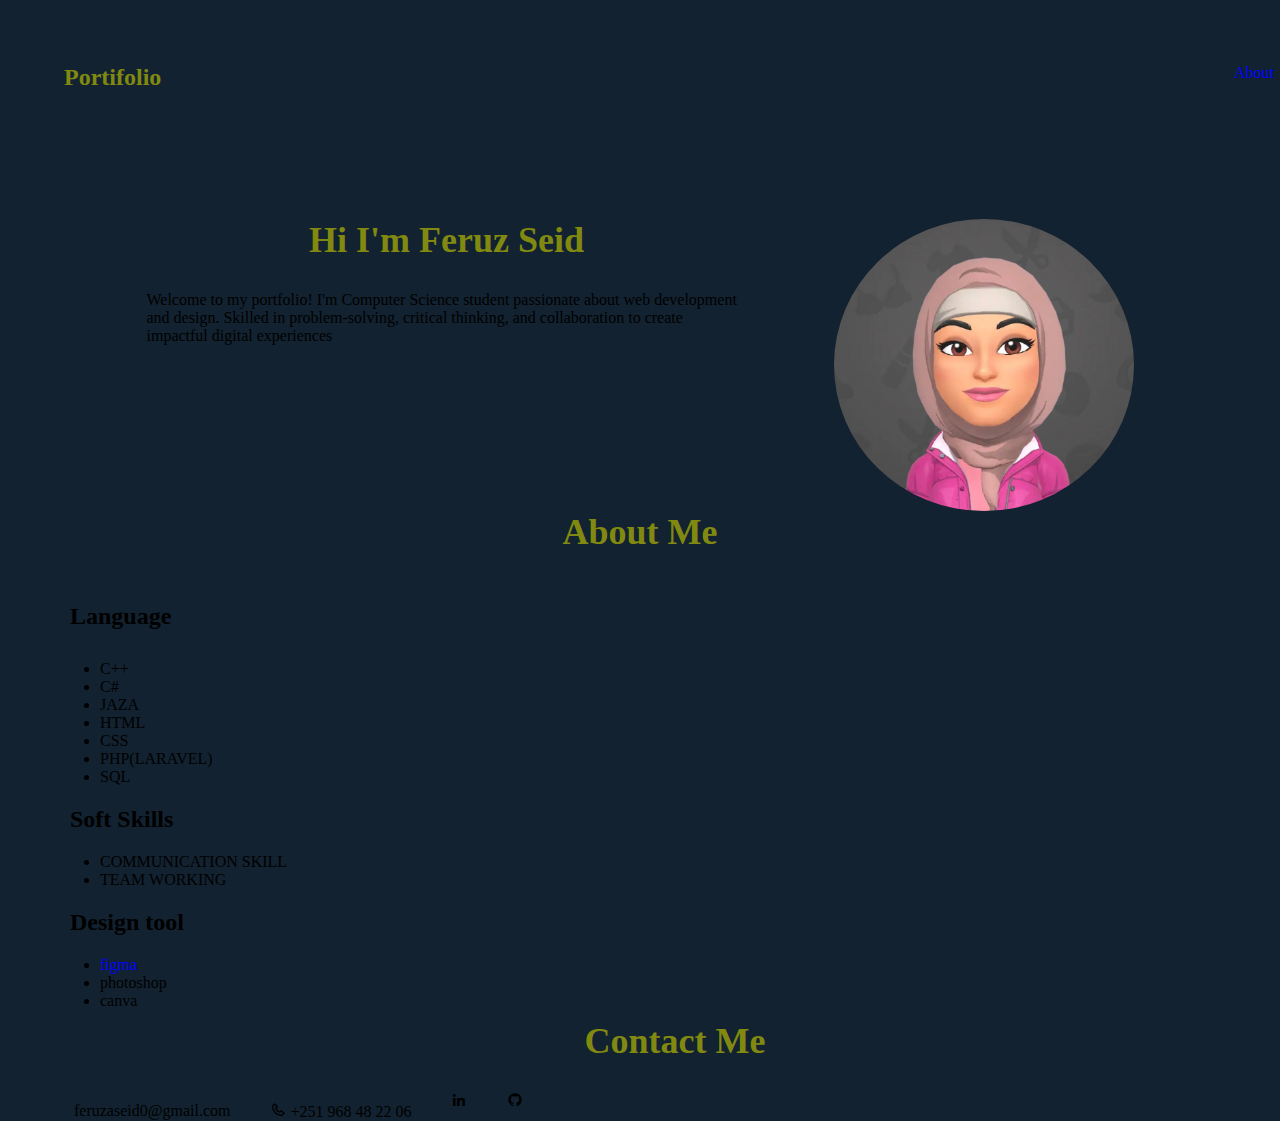
<file: index.html>
<!DOCTYPE html>
<html lang="en">
<head>
    <meta charset="UTF-8">
    <meta name="viewport" content="width=device-width, initial-scale=1.0">
    <link rel="stylesheet" href="port2.css">
    <!-- <link rel="stylesheet" href="https://upkg.com/boxicons@2'1'4/css/boxicons.min.css"> -->
    <link href='https://unpkg.com/boxicons@2.1.4/css/boxicons.min.css' rel='stylesheet'>

    <title>Personal Information</title>
</head>
<style>


  header nav ul {
  display: flex;
  gap: 0px; 
  list-style: none;
}
.main {
  display: flex;
  justify-content: space-around; 
  flex-wrap: wrap; 
  gap: 50px; 
}

.main .two {
  max-width: 600px; 
}
.contact-info {
    display: flex;          
    gap: 40px;              
    flex-wrap: wrap;       
}
section h1 {
    margin-bottom: 30px;       
    color:rgb(129, 137, 16);
    font-size: 36px;
    text-align: center;
}
section h2 {
    margin-left: 70px;
    padding-top: 20px;
    padding-bottom: 20px;
    
}
section ul {
    padding-left: 100px;
}
#contact{
    margin-left: 70px;
    
}
.fig{
    color: blue;
}

</style>
<body>
    <header > 
        <h2 style="color: rgb(129, 137, 16)">Portifolio</h2>
        <nav>
            <ul>
       
        <li><a href="#about" class="ho" style="color: blue;">About</a></li>
       
        <li><a href="#contact" class="ho" style="color: blue;">Contact</a></li>
        </ul>
    </nav>
    </header>
    <section>
        
        <div class="main">
            
               
           
            <div class="two">
            <h1>Hi I'm Feruz Seid</h1>

            <p>Welcome to my portfolio! I'm Computer Science student passionate about web development and design.
            Skilled in problem-solving, critical thinking, and collaboration to create impactful digital experiences</p>
            
        </div>
          <img src="bitmoji.jpg" class="img">
        
        </div>
       
    </section>
    <section id="about">
        
            <h1>About Me</h1>
            <h2>Language</h2>
            <P>
                <UL>
                    <LI> C++ </LI>
                    <LI> C# </LI>
                    <LI> JAZA </LI>
                    <LI> HTML </LI>
                    <LI> CSS </LI>
                    <li>PHP(LARAVEL)</li>
                    <li>SQL</li>
                    
                </ul>
        
            <H2>Soft Skills</H2>
                <ul>
                    <LI> COMMUNICATION SKILL </LI>
                    <LI> TEAM WORKING </LI>
                </UL>
        
                <h2>Design tool</h2>
                <ul>
                    <li > <a class="fig" href="https://www.figma.com/design/tHPGj6M3L3LewIxpOYUAmX/Anbassa-Smart-Bus?node-id=11-285&t=sdrU14jl9RIptKyp-1">figma</a></li>
                    <li>photoshop</li>
                    <li>canva</li>
                </ul>
            </P>
            <section id="contact">
                <h1>Contact Me</h1>
            
                <div class="contact-info">
                    <p><i class='bx bx-mail-open'></i> 
                       <a href="mailto:feruzaseid0@gmail.com" style="color: black";>feruzaseid0@gmail.com</a>
                    </p>
                    <p><i class='bx bx-phone'></i> 
                       <a href="tel:+251968482206 "style="color: black;"> +251 968 48 22 06</a>
                    </p>
                
                    <a href="https://linkedin.com/in/feruza-seid-48ba012ba" target="_blank">
                        <i class='bx bxl-linkedin' style="color: black;" ></i>
                    </a>
                    <a href="https://github.com/feruz-a" target="_blank">
                        <i class='bx bxl-github' style="color: black;"></i>
                    </a>
                </div>
                
            </section>
            
</body>
</html>
</file>
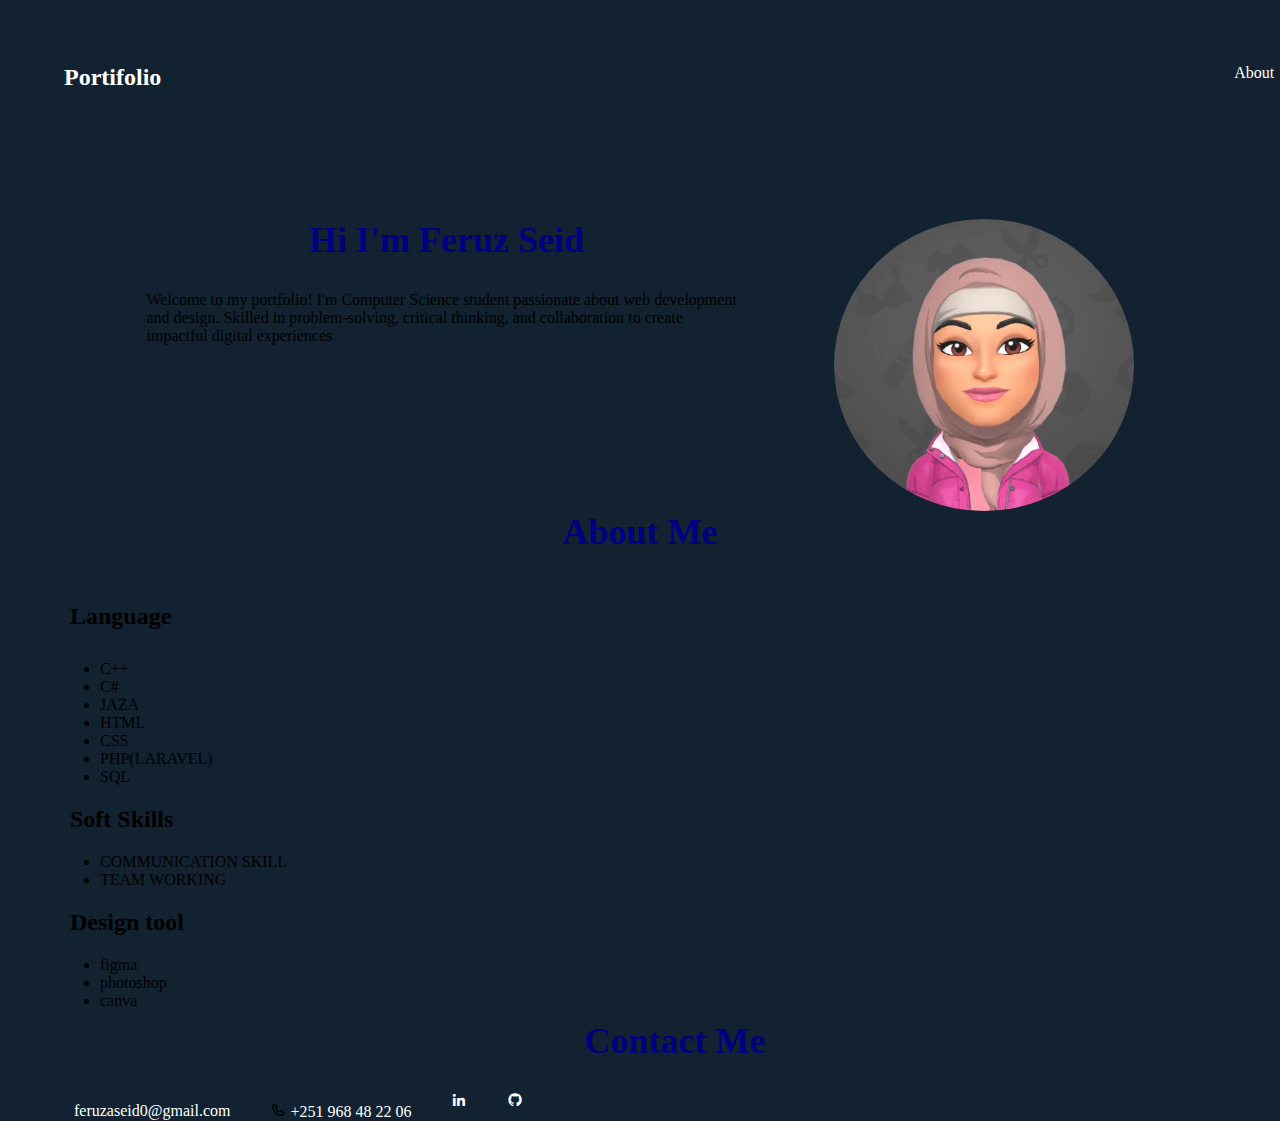
<file: port.html>
<!DOCTYPE html>
<html lang="en">
<head>
    <meta charset="UTF-8">
    <meta name="viewport" content="width=device-width, initial-scale=1.0">
    <link rel="stylesheet" href="port2.css">
    <!-- <link rel="stylesheet" href="https://upkg.com/boxicons@2'1'4/css/boxicons.min.css"> -->
    <link href='https://unpkg.com/boxicons@2.1.4/css/boxicons.min.css' rel='stylesheet'>

    <title>Personal Information</title>
</head>
<style>


  header nav ul {
  display: flex;
  gap: 0px; 
  list-style: none;
}
.main {
  display: flex;
  justify-content: space-around; 
  flex-wrap: wrap; 
  gap: 50px; 
}

.main .two {
  max-width: 600px; 
}
.contact-info {
    display: flex;          
    gap: 40px;              
    flex-wrap: wrap;       
}
section h1 {
    margin-bottom: 30px;       
    color: navy;
    font-size: 36px;
    text-align: center;
}
section h2 {
    margin-left: 70px;
    padding-top: 20px;
    padding-bottom: 20px;
    
}
section ul {
    padding-left: 100px;
}
#contact{
    margin-left: 70px;
    
}

</style>
<body>
    <header > 
        <h2>Portifolio</h2>
        <nav>
            <ul>
       
        <li><a href="#about" class="ho">About</a></li>
       
        <li><a href="#contact" class="ho">Contact</a></li>
        </ul>
    </nav>
    </header>
    <section>
        
        <div class="main">
            
               
           
            <div class="two">
            <h1>Hi I'm Feruz Seid</h1>

            <p>Welcome to my portfolio! I'm Computer Science student passionate about web development and design.
            Skilled in problem-solving, critical thinking, and collaboration to create impactful digital experiences</p>
            
        </div>
          <img src="bitmoji.jpg" class="img">
        
        </div>
       
    </section>
    <section id="about">
        
            <h1>About Me</h1>
            <h2>Language</h2>
            <P>
                <UL>
                    <LI> C++ </LI>
                    <LI> C# </LI>
                    <LI> JAZA </LI>
                    <LI> HTML </LI>
                    <LI> CSS </LI>
                    <li>PHP(LARAVEL)</li>
                    <li>SQL</li>
                    
                </ul>
        
            <H2>Soft Skills</H2>
                <ul>
                    <LI> COMMUNICATION SKILL </LI>
                    <LI> TEAM WORKING </LI>
                </UL>
        
                <h2>Design tool</h2>
                <ul>
                    <li>figma</li>
                    <li>photoshop</li>
                    <li>canva</li>
                </ul>
            </P>
            <section id="contact">
                <h1>Contact Me</h1>
            
                <div class="contact-info">
                    <p><i class='bx bx-mail-open'></i> 
                       <a href="mailto:feruzaseid0@gmail.com">feruzaseid0@gmail.com</a>
                    </p>
                    <p><i class='bx bx-phone'></i> 
                       <a href="tel:+251968482206">+251 968 48 22 06</a>
                    </p>
                
                    <a href="https://linkedin.com/in/feruza-seid-48ba012ba" target="_blank">
                        <i class='bx bxl-linkedin'></i>
                    </a>
                    <a href="https://github.com/feruz-a" target="_blank">
                        <i class='bx bxl-github'></i>
                    </a>
                </div>
                
            </section>
            
</body>
</html>
</file>
<file: port2.css>
*{
    background-color: rgb(18, 34, 48);
    padding: 0%;
    margin: 0%;
}

header{
    margin-top: 5%;
    margin-left: 5%;
    margin-right: 5%;
    color: white;
    display: flex;
    width: 100%;
   
    justify-content: space-between;
}


h3{
    margin-top: 5px;
}
p{
    margin-top: 10px;
}
nav ul li {
    display: inline-block;
   margin-left: 20px;

}
a{
    color: white;
    text-decoration: none;
}


.main{
    margin-top: 10%;
    margin-left: 10%;
    margin-right: 10%;
    display: grid;
    grid-template-columns: 1fr auto 1fr;
    gap: 10px;
    align-items:start;
}
img{
    max-width: 300px;
    height: auto;
    border-radius: 50%;
    

    

}
button{
    margin-top: 30px;
  
    border-radius: 10px;
    padding: 10px 20px;
    font-weight: bold;
    background-color: rgb(13, 52, 67);
}
</file>
